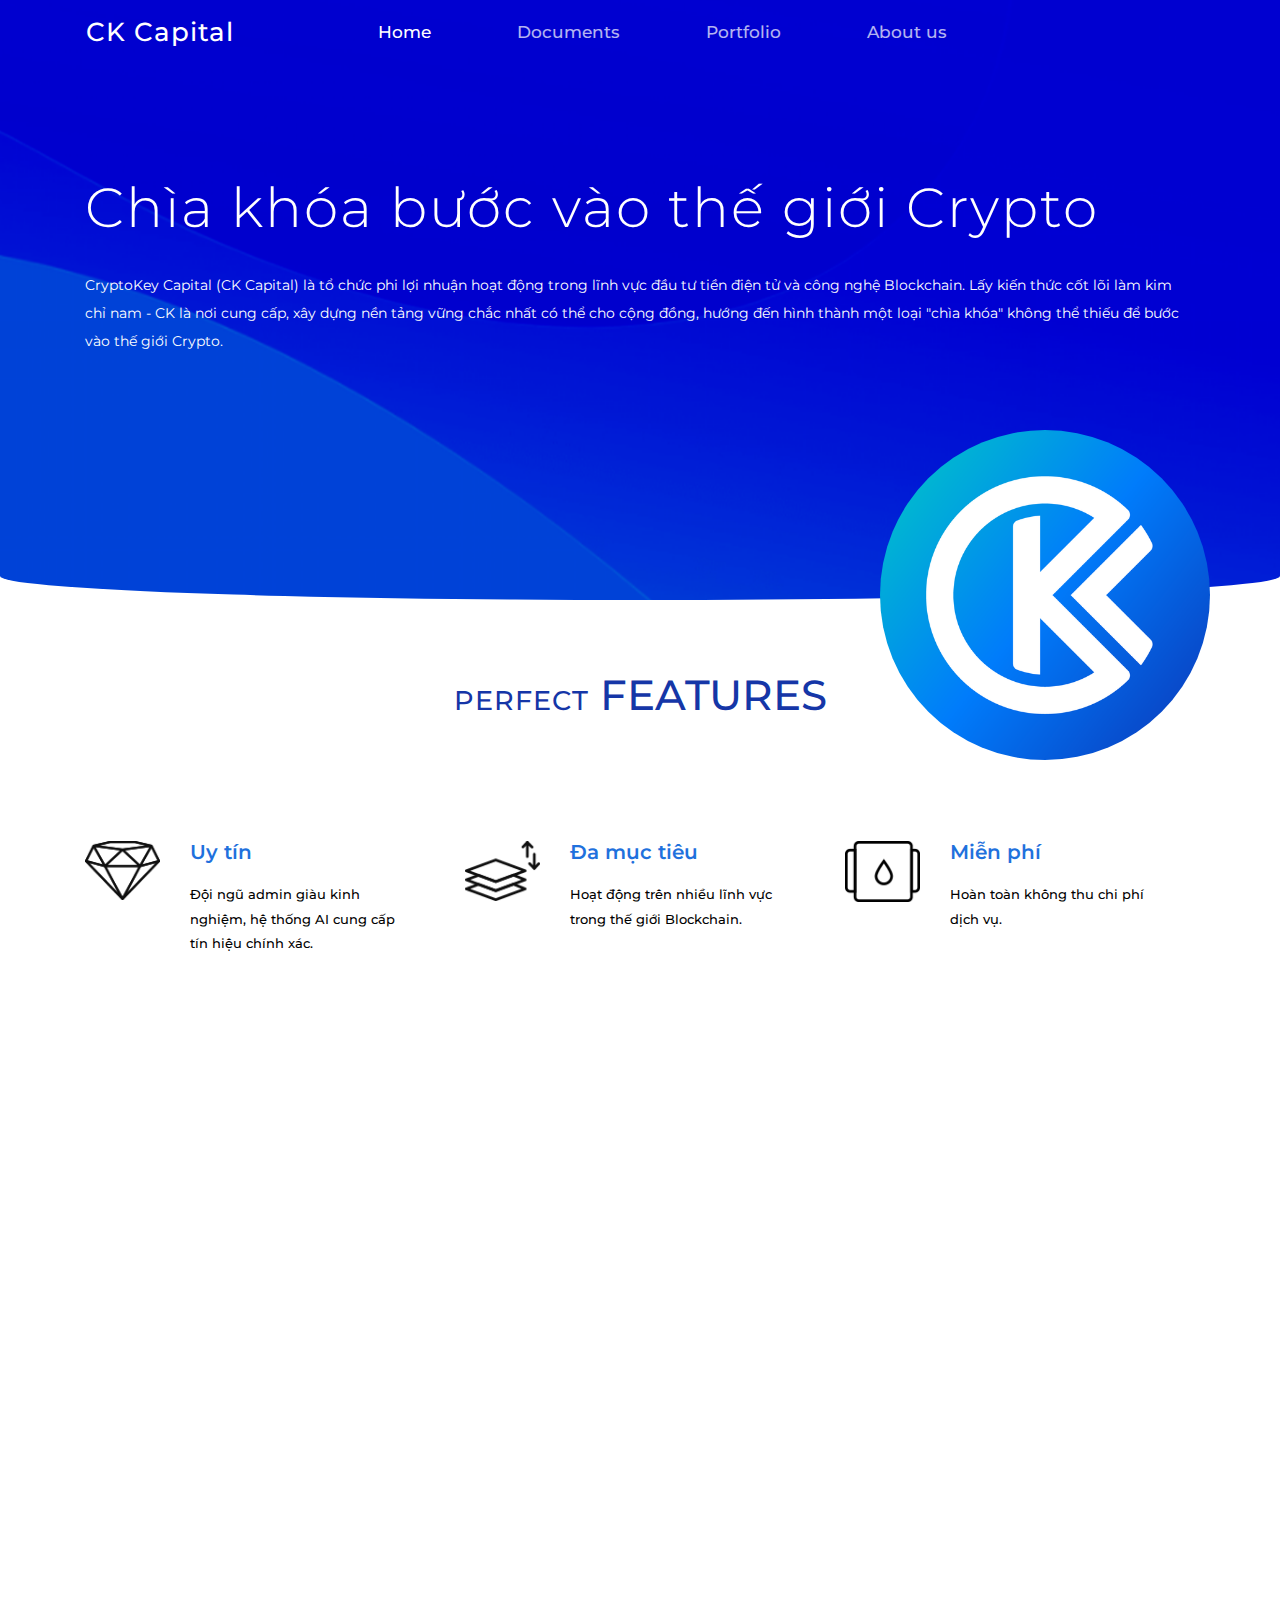
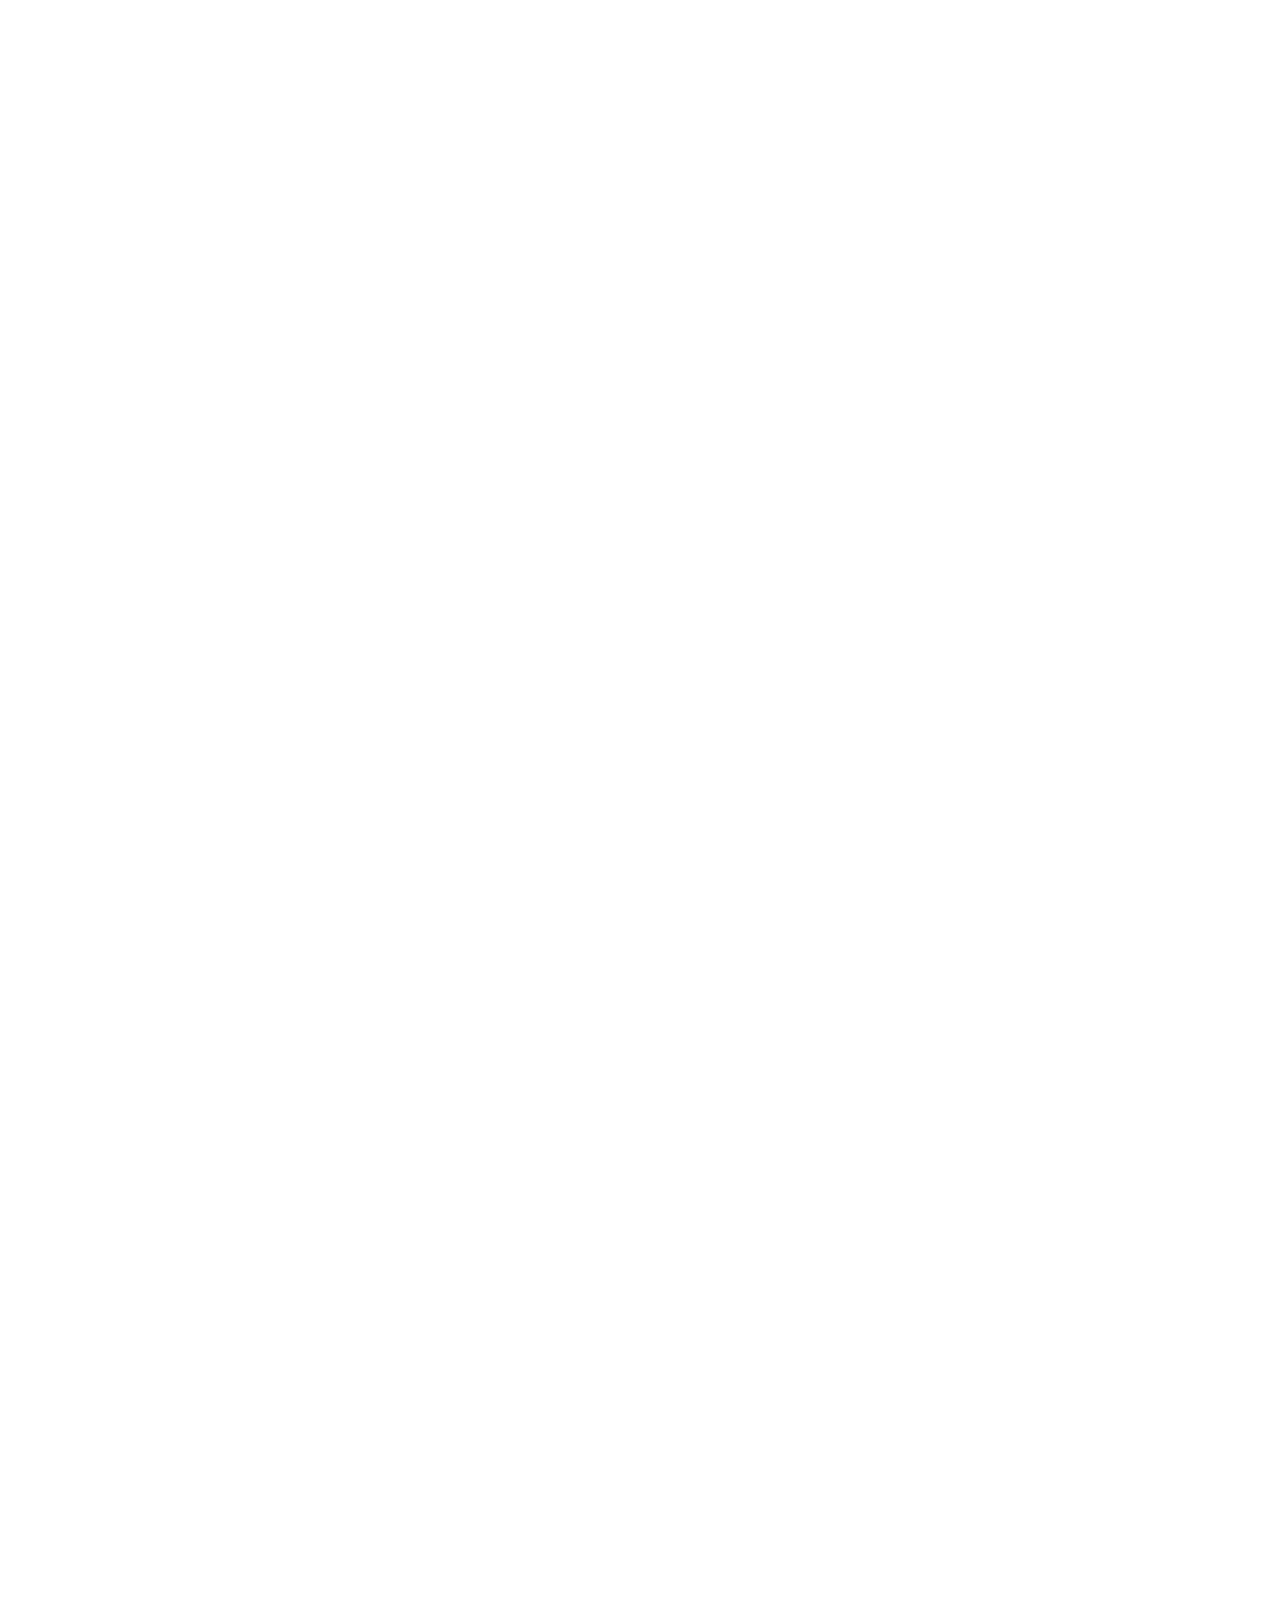
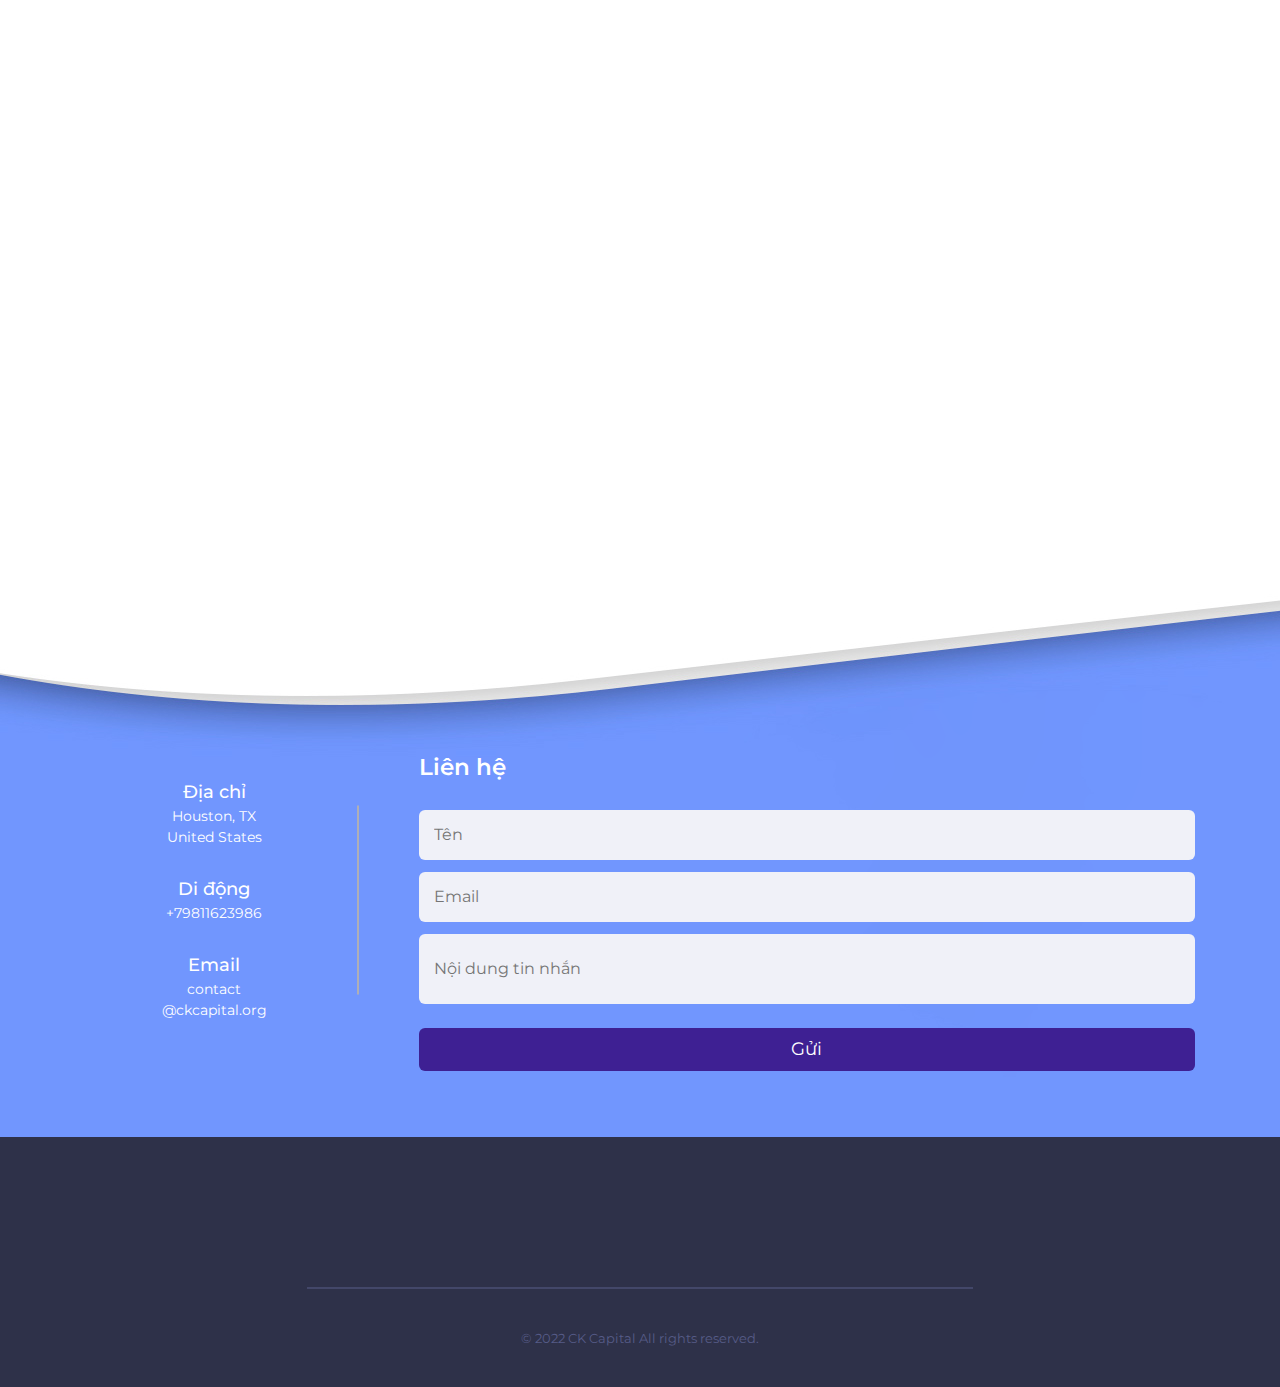
<file: index.html>
<!DOCTYPE html>
<html lang="en">
<head>
	<meta charset="UTF-8">
	<title>CK Capital</title>
	<meta name="viewport" content="width=device-width, initial-scale=1.0">
	<meta name="description" content="Cryoto-Blockchain" />
	<meta name="keywords" content="crypto, blockchain, investor" />
	<meta name="author" content="CKCapital" />
	<link rel="icon" type="image/png" sizes="16x16"  href="img/favicon.png">
	<meta name="msapplication-TileColor" content="#ffffff">
	<meta name="theme-color" content="#ffffff">
	<!-- Facebook and Twitter integration -->
	<meta property="og:title" content=""/>
	<meta property="og:image" content=""/>
	<meta property="og:url" content=""/>
	<meta property="og:site_name" content=""/>
	<meta property="og:description" content=""/>
	<meta name="twitter:title" content="" />
	<meta name="twitter:image" content="" />
	<meta name="twitter:url" content="" />
	<meta name="twitter:card" content="" />

	<!-- Bootstrap  -->
	<link rel="stylesheet" href="css/bootstrap.css">
	<!-- Owl Carousel  -->
	<link rel="stylesheet" href="css/owl.carousel.css">
	<link rel="stylesheet" href="css/owl.theme.default.min.css">
	<!-- Animate.css -->
	<link rel="stylesheet" href="css/animate.css">
	<!-- Font Awesome -->
	<link rel="stylesheet" href="https://use.fontawesome.com/releases/v5.0.13/css/all.css" integrity="sha384-DNOHZ68U8hZfKXOrtjWvjxusGo9WQnrNx2sqG0tfsghAvtVlRW3tvkXWZh58N9jp" crossorigin="anonymous">

	<!-- Theme style  -->
	<link rel="stylesheet" href="css/style.css">
</head>
<body>


<div id="page-wrap">


	<!-- ==========================================================================================================
													  Header
		 ========================================================================================================== -->

	<div id="ck-hero-wrapper">
		<nav class="container navbar navbar-expand-lg main-navbar-nav navbar-light">
			<a class="navbar-brand" href="">CK Capital</a>
			<button class="navbar-toggler" type="button" data-toggle="collapse" data-target="#navbarSupportedContent" aria-controls="navbarSupportedContent" aria-expanded="false" aria-label="Toggle navigation">
				<span class="navbar-toggler-icon"></span>
			</button>

			<div class="collapse navbar-collapse" id="navbarSupportedContent">
				<ul class="navbar-nav nav-items-center ml-auto mr-auto">
					<li class="nav-item active">
						<a class="nav-link" href="#">Home <span class="sr-only">(current)</span></a>
					</li>
					
					<li class="nav-item">
						<a class="nav-link" href="https://ck-capital.gitbook.io/documentckcapital/thuat-ngu-co-ban-crypto/thuat-ngu-co-ban-crypto">Documents</a>
					</li>
					<li class="nav-item">
						<a class="nav-link" href="#"  onclick="$('#port').goTo();return false;">Portfolio</a>
					</li>
					<li class="nav-item">
						<a class="nav-link" href="#" onclick="$('#ck-team').goTo();return false;">About us</a>
					</li>
				</ul>
				<div class="social-icons-header">
					<a href="https://www.facebook.com/cryptokeycapital"><i class="fab fa-facebook-f"></i></a>
					<a href="https://t.me/cryptokeycapital"><i class="fab fa-telegram"></i></a>
					<a href="https://www.twitter.com/cryptokey_cap"><i class="fab fa-twitter"></i></a>
					<a href="https://www.youtube.com/c/ckcapitalchannel"><i class="fab fa-youtube"></i></a>
				</div>
			</div>
		</nav>

		<div class="container ck-hero-inner">
			<h1 class="animated fadeIn wow" data-wow-delay="0.4s">Chìa khóa bước vào thế giới Crypto</h1>
			<p class="animated fadeIn wow" data-wow-delay="0.67s">CryptoKey Capital (CK Capital) là tổ chức phi lợi nhuận hoạt động trong lĩnh vực đầu tư tiền điện tử và công nghệ Blockchain. Lấy kiến thức cốt lõi làm kim chỉ nam - CK là nơi cung cấp, xây dựng nền tảng vững chắc nhất có thể cho cộng đồng, hướng đến hình thành một loại "chìa khóa" không thể thiếu để bước vào thế giới Crypto. </p>
			<img class="ck-hero-smartphone animated fadeInRight wow" data-wow-delay="1s" src="img/avatar.png" alt="Logo">
		</div>


	</div> <!-- first section wrapper -->


	<!-- ==========================================================================================================
													 ADVANTAGES
		 ========================================================================================================== -->

	<div class="ck-advantages-outer">
		<div class="container">
			<h1 class="second-title"><span class="span-perfect">Perfect</span> <span class="span-features">Features</span></h1>
			

			<div class="row ck-advantages-grid-columns wow animated fadeIn" data-wow-delay="0.36s">

				<div class="col-sm-4">
					<img class="grid-image" src="img/icon-1.png" alt="Icon-1">
					<h1 class="grid-title">Uy tín</h1>
					<p class="grid-desc">Đội ngũ admin giàu kinh nghiệm, hệ thống AI cung cấp tín hiệu chính xác.</p>
				</div>

				<div class="col-sm-4">
					<img class="grid-image" src="img/icon-2.png" alt="Icon-2">
					<h1 class="grid-title">Đa mục tiêu</h1>
					<p class="grid-desc">Hoạt động trên nhiều lĩnh vực trong thế giới Blockchain.</p>
				</div>

				<div class="col-sm-4">
					<img class="grid-image" src="img/icon-3.png" alt="Icon-3">
					<h1 class="grid-title">Miễn phí</h1>
					<p class="grid-desc">Hoàn toàn không thu chi phí dịch vụ.</p>
				</div>


			</div>
		</div>
	</div>


	<!-- ==========================================================================================================
													Portfolio
		 ========================================================================================================== -->

	<div class="ck-slider-outer wow fadeIn" id="port" data-wow-delay="0.36s">
		<h1>Portfolio</h1>

		<div class="container ck-slider-inner">

			<div class="owl-carousel owl-theme">
				<div class="item"><img src="img/portal.png" alt=""></div>
				<div class="item"><img src="img/cryowar.png" alt=""></div>
				<div class="item"><img src="img/defiland.svg" alt=""></div>
				<div class="item"><img src="img/tank.png" alt=""></div>
				<div class="item"><img src="img/upfi.png" alt=""></div>
				<div class="item"><img src="img/metaxy.svg" alt=""></div>
				<div class="item"><img src="img/glitter.png" alt=""></div>
				<div class="item"><img src="img/farmme.png" alt=""></div>
				<div class="item"><img src="img/dexbro.png" alt=""></div>
				<div class="item"><img src="img/fame.png" alt=""></div>
				<div class="item"><img src="img/koi.svg" alt=""></div>
				<div class="item"><img src="img/rangers.svg" alt=""></div>
				<div class="item"><img src="img/solice.png" alt=""></div>
				<div class="item"><img src="img/thetan.png" alt=""></div>
				<div class="item"><img src="img/fs.png" alt=""></div>
				<div class="item"><img src="img/wingswap.webp" alt=""></div>

			</div>

		</div>
	</div>

<!-- ==========================================================================================================
													Partnership
		 ========================================================================================================== -->

	<div class="ck-slider-outer wow fadeIn" id="port" data-wow-delay="0.36s">
		<h1>Partnership</h1>

		<div class="container ck-slider-inner">

			<div class="owl-carousel owl-theme">

				<div class="item"><img src="img/mexc.png" alt=""></div>
				<div class="item"><img src="img/kucoin.svg" alt=""></div>
				<div class="item"><img src="img/alphamoon.png" alt=""></div>
				
				
				<div class="item"><img src="img/cfv.svg" alt=""></div>


			</div>

		</div>
	</div>


	<!-- ==========================================================================================================
													  FEATURES
		 ========================================================================================================== -->

	<div class="curved-bg-div wow animated fadeIn" data-wow-delay="0.15s"></div>
	<div id="ck-features" class="ck-features-outer">
		<div class="container">

			<div class="row ck-features-grid-columns">

				<div class="col-sm-6 in-order-1 wow animated fadeInLeft" data-wow-delay="0.22s">
					<div class="col-sm-image-container">
						<img class="img-float-left" src="img/bot.svg" alt="1">
						<span class="span-new">NEW</span>
					
					</div>
				</div>

				<div class="col-sm-6 in-order-2 sm-6-content wow animated fadeInRight" data-wow-delay="0.22s">
					<h1>Kiến thức</h1>
					<p>Cung cấp các kiến thức nền tảng về các dự án tiền điện tử, công nghệ blockchain, kiến thức phân tích kỹ thuật, phân tích cơ bản. </p>
					<span class="circle circle-first"><i class="fab fa-instagram"></i></span>
					<span class="circle circle-middle"><i class="fab fa-facebook"></i></span>
					<span class="circle circle-last"><i class="fab fa-twitter"></i></span>
				</div>
				
				<div class="col-sm-6 in-order-3 sm-6-content wow animated fadeInLeft" data-wow-delay="0.22s">
					<h1>Thông tin</h1>
					<p>Cập nhật những tin tức nóng hổi nhất liên quan đến thị trường tiền điện tử kèm theo các dự đoán về xu thế của thị trường trong thời gian gần. </p>
					<span class="circle circle-first"><i class="fas fa-star"></i></span>
					<span class="circle circle-middle"><i class="far fa-star"></i></span>
					<span class="circle circle-last"><i class="far fa-thumbs-up"></i></span>
				</div>

				<div class="col-sm-6 in-order-4 wow animated fadeInRight" data-wow-delay="0.22s">
					<div class="col-sm-image-container">
					<img class="img-float-right" src="img/free.svg" alt="2">
				</div> </div>
				





				<div class="col-sm-6 in-order-5 wow animated fadeInLeft" data-wow-delay="0.22s">
					<div class="col-sm-image-container">
						<img class="img-float-left" src="img/spot.svg" alt="3">
						<span class="span-data">DATA</span>
						
					</div>
				</div>
				
				

				

			

				
				<div class="col-sm-6 in-order-6 sm-6-content wow animated fadeInRight" data-wow-delay="0.22s">
					<h1> Kinh nghiệm</h1>
					<p>Chia sẻ những kinh nghiệm quý báu trong câu chuyện đầu tư, định hướng cộng đồng có những góc nhìn đa chiều hơn về đầu tư cũng như tâm lý trong đầu tư.
						 </p>
					<span class="circle circle-first">95%</span>
					<span class="circle circle-middle"><i class="fas fa-forward"></i></span>
					<span class="circle circle-last"><i class="fab fa-github"></i></span>

				</div>
				
				<div class="col-sm-6 in-order-2 sm-6-content wow animated fadeInLeft" data-wow-delay="0.22s">
					<h1>Trải nghiệm</h1>
					<p>Hệ thống tín hiệu ổn định tạo nên cơ sở giúp cộng đồng dễ dàng tham gia vào thị trường, đồng thời mang lại lợi nhuận. </p>
					<span class="circle circle-first"><i class="fas fa-star"></i></span>
					<span class="circle circle-middle"><i class="far fa-star"></i></span>
					<span class="circle circle-last"><i class="far fa-thumbs-up"></i></span>
				</div>
			

			</div> <!-- row -->


		</div>
	</div>

<!-- ==========================================================================================================
													team
		 ========================================================================================================== -->

		<div class="teamteam">

		</div> <div class="ck-slider-outer wow fadeIn" id="ck-team" data-wow-delay="0.36s">
			<h1>TEAM</h1>
	
			<div class="container-team">
				<div class="row">
					
	
					<div class="col-md-3 col-sm-6">
						<div class="our-team">
							<div class="pic">
								<img src="img/anhtheanh.jpg">
							</div>
							<h3 class="title">The Anh</h3>
							<span class="post">Founder</span>
		
							<!--social icon
								<ul class="social">
								<li><a href="#" class="fab fa-facebook-f"></a></li>
			<li><a href="#" class="fab fa-twitter"></a></li>
			<li><a href="#" class="fab fa-google-plus"></a></li>
			<li><a href="#" class="fab fa-linkedin"></a></li>
						 </ul>
							-->
							
						</div>
					</div>
		
			<!--2nd member-->
			 
					<div class="col-md-3 col-sm-6">
						<div class="our-team">
							<div class="pic">
								<img src="img/tui.jpg">
							</div>
							<h3 class="title">Hieu Nguyen</h3>
							<span class="post">Co-Founder</span>
		
							 <!--social  <ul class="social">
								<li><a href="#" class="fab fa-facebook-f"></a></li>
			<li><a href="#" class="fab fa-twitter"></a></li>
			<li><a href="#" class="fab fa-google-plus"></a></li>
			<li><a href="#" class="fab fa-linkedin"></a></li>
						 </ul>
						 Icon-->
							
						</div>
					</div>
		
			<!--3rd member-->
			
					<div class="col-md-3 col-sm-6">
						<div class="our-team">
							<div class="pic">
								<img src="img/anhvinh.jpg">
							</div>
							<h3 class="title">Kevill</h3>
							<span class="post">CTO</span>
							
							 <!--social icon <ul class="social">
								<li><a href="#" class="fab fa-facebook-f"></a></li>
			<li><a href="#" class="fab fa-twitter"></a></li>
			<li><a href="#" class="fab fa-google-plus"></a></li>
			<li><a href="#" class="fab fa-linkedin"></a></li>
						 </ul>-->
							
						</div>
					</div>
		
			<!--4th member-->
		
					<div class="col-md-3 col-sm-6">
						<div class="our-team">
							<div class="pic">
									<img src="img/anhha.jpg">
							</div>
							<h3 class="title">Dinh Ha</h3>
							<span class="post">Blockchain Developer</span>
		
							 <!--social icon <ul class="social">
								<li><a href="#" class="fab fa-facebook-f"></a></li>
			<li><a href="#" class="fab fa-twitter"></a></li>
			<li><a href="#" class="fab fa-google-plus"></a></li>
			<li><a href="#" class="fab fa-linkedin"></a></li>
						 </ul>-->
							
						</div>
					</div>
		


		
<div class="col-md-3 col-sm-6">
	<div class="our-team">
		<div class="pic">
				<img src="img/anhduong.jpg">
		</div>
		<h3 class="title">Duong Ocean</h3>
		<span class="post">Researcher</span>

		
		
	</div>
</div>

	
<div class="col-md-3 col-sm-6">
<div class="our-team">
	<div class="pic">
		<img src="img/chiphuong.jpg">
	</div>
	<h3 class="title">Quynh Phuong</h3>
	<span class="post">CMO</span>


	 
</div>
</div>
<!--ADMIN -->
	
<div class="col-md-3 col-sm-6">
<div class="our-team">
	<div class="pic">
		<img src="img/chihang.jpg">
	</div>
	<h3 class="title">Hang</h3>
	<span class="post">Analyst</span>

	
	
</div>
</div>

	
<div class="col-md-3 col-sm-6">
	<div class="our-team">
		<div class="pic">
			<img src="img/nan.jpg">
		</div>
		<h3 class="title">Nan</h3>
		<span class="post">Moderator</span>
	
		
	</div>
	</div>
	
<!--ADMIN -->
	
<div class="col-md-3 col-sm-6">
	<div class="our-team">
		<div class="pic">
			<img src="img/anhtinh.jpg">
		</div>
		<h3 class="title">Tinh</h3>
		<span class="post">Moderator</span>
	
		
		
	</div>
	</div>

<!--ADMIN -->
	
<div class="col-md-3 col-sm-6">
	<div class="our-team">
		<div class="pic">
			<img src="img/anhvan.jpg">
		</div>
		<h3 class="title">Anh Van</h3>
		<span class="post">Moderator</span>
	
		
		
	</div>
	</div>

	<!--ADMIN -->
	
<div class="col-md-3 col-sm-6">
	<div class="our-team">
		<div class="pic">
			<img src="img/duongqua.png">
		</div>
		<h3 class="title">Dương Quá</h3>
		<span class="post">Moderator</span>
	
		
		
	</div>
	</div>
	<!--ADMIN -->
	
<div class="col-md-3 col-sm-6">
	<div class="our-team">
		<div class="pic">
			<img src="img/avatar.png">
		</div>
		<h3 class="title">Trinh</h3>
		<span class="post">Analyst</span>
	
	
	</div>
	</div>
				</div>
		</div>
		</div>
	</div>
	
	<!-- ==========================================================================================================
													  REVIEWS
		 ========================================================================================================== -->
<!--	<div id="ck-reviews" class="ck-reviews-outer">
		<h1>Nhận xét nổi bật</h1>
		
		<div class="container ck-reviews-inner">
			<div class="row justify-content-center">
				<div class="col-sm-5 wow fadeIn animated" data-wow-delay="0.25s">
					<img class="float-left" src="img/quotes-1.jpg" alt="Quote 1">
					<p class="testimonial-desc">Mình sau một thời gian thất bại với thị trường thì tìm được đến CK Capital, được mn cầm tay chỉ việc giờ thấy tự tin hơn nhiều rồi. Rất trân trọng những cống hiến của các Admin. Sẽ luôn ủng hộ CK</p>
					<small class="testimonial-author">Moon Tâm</small>
					<img class="float-right" src="img/quotes-2.jpg" alt="Quote 2">
				</div>
				<div class="col-sm-5 testimonial-2 wow fadeIn animated" data-wow-delay="0.67s">
					<img class="float-left" src="img/quotes-1.jpg" alt="Quote 1">
					<p class="testimonial-desc">Chị thấy chia sẻ của các admin còn bổ ích hơn mấy khóa học mà chị từng phải bỏ tiền. Tín hiệu của Bot cũng tốt nữa</p>
					<small class="testimonial-author">Lê Hà</small>
					<img class="float-right" src="img/quotes-2.jpg" alt="Quote 2">
				</div>
			</div>

		</div>
	</div>
	-->


<!--contact-->


	<div class="ck-bottom-outer">
		
			
			
			  <div class="container" id="contact-form">
				<div class="content">
				  <div class="left-side">
					<div class="address details">
					  <i class="fas fa-map-marker-alt"></i>
					  <div class="topic">Địa chỉ</div>
					  <div class="text-one">Houston, TX</div>
					  <div class="text-two"> United States</div>
					</div>
					<div class="phone details">
					  <i class="fas fa-phone-alt"></i>
					  <div class="topic">Di động</div>
				
					  <div class="text-two">+79811623986</div>
					</div>
					<div class="email details">
					  <i class="fas fa-envelope"></i>
					  <div class="topic">Email</div>
					  <div class="text-one">contact</div>
					  <div class="text-two">@ckcapital.org</div>
					</div>
				  </div>
				  <div class="right-side">
					<div class="topic-text">Liên hệ</div>
				 <form action="#">
					<div class="input-box">
					  <input type="text" placeholder="Tên">
					</div>
					<div class="input-box">
					  <input type="text" placeholder="Email">
					</div>
					<div class="input-box message-box">
						<input type="text" placeholder="Nội dung tin nhắn"> 
					</div>
					<div class="button">
					  <input type="button" value="Gửi" >
					</div>
				  </form>
				</div>
				</div>
			  </div>
			
			


		</div>
	</div>


	<!-- ==========================================================================================================
                                               SECTION 7 - SUB FOOTER
    ========================================================================================================== -->

	<footer class="footer-outer">
		<div class="container footer-inner">

			<div class="footer-three-grid wow fadeIn animated" data-wow-delay="0.66s">
				<div class="column-1-3">
					<h1>CK Capital</h1>
				</div>
				<div class="column-2-3">
					<nav class="footer-nav">
						<ul>
							<a href="#" onclick="$('#ck-hero-wrapper').goTo();return false;"><li>Home</li></a>
							<a href="#" onclick="$('#ck-features').goTo();return false;"><li>Features</li></a>
							<a href="#" onclick="$('#ck-team').goTo();return false;"><li>Team</li></a>
							<a href="#" onclick="$('#port').goTo();return false;"><li class="active">Portfolio</li></a>
						</ul>
					</nav>
				</div>
				<div class="column-3-3">
					<div class="social-icons-footer">
						<a href="https://www.facebook.com/cryptokeycapital"><i class="fab fa-facebook-f"></i></a>
						<a href="https://t.me/cryptokeycapital"><i class="fab fa-telegram"></i></a>
						<a href="https://www.twitter.com/cryptokey_cap"><i class="fab fa-twitter"></i></a>
						<a href="https://www.youtube.com/c/ckcapitalchannel"><i class="fab fa-youtube"></i></a>
					</div>
				</div>
			</div>

			<span class="border-bottom-footer"></span>

			<p class="copyright">&copy; 2022 CK Capital All rights reserved. </p>

		</div>
	</footer>




</div> <!-- main page wrapper -->
	
	<script src="js/jquery.min.js"></script>
	<script src="js/bootstrap.js"></script>
	<script src="js/owl.carousel.js"></script>
	<script src="js/wow.min.js"></script>
	<script src="js/main.js"></script>
</body>
</html>
</file>
<file: css/style.css>
/* Nguyen Trung Hieu CK Capital
*/
@import url("https://fonts.googleapis.com/css?family=Montserrat:200,300,400,500,600,700,800");
* {
  margin: 0px;
  padding: 0px;
  font-family: "Montserrat", "sans-serif";
}

html {
  overflow-x: hidden;
}
/*
test
*/




/* end test */
.container-team {
  background: #fff;
  margin-top: 30px;
 
overflow-x: auto;
}
.our-team{
  border-radius: 15px;
  text-align: center;
  padding: 20px 15px 30px;
  background: #fff;

}
.our-team .pic{
  background: #fff;
  padding: 10px;
  margin-bottom: 25px;
  display: inline-block;
 
  height: 100%;
  transition: all 0.5s ease 0s;
}
.our-team:hover .pic{
  background: #17bebb;
  border-radius: 50%;
}
.pic img{
  width: 200px;
  height: 200px;
  border-radius: 50%;
  border: solid #648cff 7px;
}
.our-team .title{
  font-weight: 600;
  color: #2e282a;
  text-transform: uppercase;
  display: block;
  font-size: 20px;
  margin: 0 0 7px 0;
}
.our-team .post{
  color: #17bebb;
  text-transform: capitalize;
  display: block;
  font-size: 15px;
  margin-bottom: 15px;
}
.our-team .social{
  padding: 0;
  margin: 0;
  list-style: none;
}
.our-team .social li{
  display: inline-block;
  margin-right: 5px;
}
.our-team .social li a{
  border-radius: 50%;
  font-size: 15px;
  color: #17bebb;
  border: 1px solid #17bebb;
  display: block;
  width: 30px;
  height: 30px;
  line-height: 30px;
  transition: all 0.5s ease 0s;
}
.our-team:hover .social li a{
  background: #17bebb;
  color: #fff;
}
.our-team:hover .pic{
  background: #17bebb;
  border-radius: 50%;
}
.our-team:hover .social li a{
  background: #17bebb;
  color: #fff;
}


.download-btn-first {
  background: #f7f7f7;
}

.download-btn-first:hover {
  background: #234197;
  color: #fff !important;
}

.features-btn-first {
  font-weight: 700;
}

.features-btn-first:hover {
  background: #f7f7f7 !important;
  color: #234197 !important;
}

#ck-hero-wrapper {
  height: 600px;
  width: 100%;
  background: url("../img/bg.png") no-repeat center;
  border-radius: 0 0 50% 50% / 4%;
}

.main-navbar-nav .navbar-brand {
  font-size: 26px;
  letter-spacing: 1px;
  position: relative;
  top: 0px;
  font-weight: 500;
}

.main-navbar-nav {
  color: #fff !important;
}
.main-navbar-nav li {
  color: #fff;
  opacity: .7;
}
.main-navbar-nav .navbar-nav .nav-item a:hover {
  color: #234197 !important;
  -webkit-transition: all .33s ease;
  -moz-transition: all .33s ease;
  -o-transition: all .33s ease;
  -ms-transition: all .33s ease;
  transition: all .33s ease;
}
.main-navbar-nav .active {
  color: #fff !important;
  opacity: 1 !important;
}
.main-navbar-nav a {
  color: #fff !important;
}
.main-navbar-nav .nav-link {
  opacity: 1 !important;
  margin: 0 35px;
  font-size: 14.5px;
  font-weight: 500;
}

.social-icons-header i {
  margin: 15px;
  font-size: 20px;
}

.social-icons-header a:hover i {
  opacity: .6;
  -webkit-transition: all .2s ease;
  -moz-transition: all .2s ease;
  -o-transition: all .2s ease;
  -ms-transition: all .2s ease;
  transition: all .2s ease;
}

.ck-hero-inner {
  margin-top: 110px;
  position: relative;
}
.ck-hero-inner > h1 {
  color: #fff;
  font-weight: 300;
  font-size: 55px;
  letter-spacing: 2px;
}
.ck-hero-inner > p {
  width: 100%;
  font-size: 14px;
  color: #fff;
  margin-top: 30px;
  margin-bottom: 30px;
  line-height: 2em;
}
.ck-hero-inner .download-btn-first {
  font-size: 15px;
  padding: 10px 15px;
  font-weight: 700;
  color: #234197;
}
.ck-hero-inner .features-btn-first {
  font-size: 15px;
  padding: 8px 13px;
  font-weight: 400;
  background: #234197;
  color: #fff;
  margin-left: 10px;
}
.ck-hero-inner .ck-hero-smartphone {
  position: absolute;
  right: 0px;
  top: 255px;
  height: 330px;
  border-radius: 50%;
}

/* ==========================================================================================================
										ADVANTAGES
   ========================================================================================================== */
.ck-advantages-outer {
  padding: 70px;
  height: auto;
  width: 100%;
  overflow: hidden;
}
.ck-advantages-outer .span-perfect {
  color: #648cff;
  text-transform: uppercase;
  font-size: 27px;
  letter-spacing: 1px;
}
.ck-advantages-outer .span-features {
  text-transform: uppercase;
  font-size: 42px;
}
.ck-advantages-outer .second-title {
  text-align: center;
  display: block;
}
.ck-advantages-outer small {
  display: block;
  text-align: center;
}
.ck-advantages-outer .ck-advantages-grid-columns {
  margin-top: 120px;
}
.ck-advantages-outer .ck-advantages-grid-columns .col-sm-4 .grid-image {
  width: 30%;
  float: left;
  padding-right: 30px;
  position: relative;
  top: 1px;
  color: #648cff;
}
.ck-advantages-outer .ck-advantages-grid-columns .col-sm-4 .grid-title {
  float: left;
  font-size: 20px;
  font-weight: 600;
}
.ck-advantages-outer .ck-advantages-grid-columns .col-sm-4 .grid-desc {
  float: right;
  font-size: 13px;
  padding-right: 7%;
  width: 70%;
  color: #c7c7c7;
  margin-top: 10px;
  line-height: 1.87em;
}

.ck-slider-inner {
  margin-top: 50px;
  margin-bottom: 30px;
}

/* ==========================================================================================================
										SLIDER
   ========================================================================================================== */
.ck-slider-outer {
  width: 100%;
  height: auto;
  padding-top: 0px;
}
.ck-slider-outer h1 {

  color: #648cff;
  text-transform: uppercase;
  font-size: 30px;
  font-weight: 600;
  
  margin-bottom: 10px;
  text-align: center;
}

.ck-slider-outer > h1, .ck-slider-outer small {
  text-align: center;
  display: block;
}
.ck-slider-outer .ck-slider-outer {
  margin-top: 50px;
}
.ck-slider-outer .carousel-left-arrow {
  position: absolute;
  left: -100px;
  bottom: 75px;
  font-size: 60px;
  color: #ececec;
}
.ck-slider-outer .carousel-right-arrow {
  position: absolute;
  right: -100px;
  bottom: 75px;
  font-size: 60px;
  color: #ececec;
}
.ck-slider-outer .item img {
  height: 100px;
  
  object-fit: contain;
}

/* ==========================================================================================================
										FEATURES
   ========================================================================================================== */
.curved-bg-div {
  background: url("../img/curved-bgg.jpg") no-repeat;
  background-position: 0px -140px;
  background-size: cover;
  width: 100%;
  height: 300px;
}

.ck-features-outer {
  width: 100%;
  height: auto;
  margin-top: -180px;
}
.ck-features-outer .col-sm-6 {
  margin-top: 50px;
}
.ck-features-outer .col-sm-6 img {
  width: 400px;
}
.ck-features-outer .sm-6-content {
  margin-top: 50px;
  position: relative;
}
.ck-features-outer .sm-6-content h1 {
  color: #648cff;
  text-transform: uppercase;
  font-size: 25px;
  font-weight: 600;
  margin-bottom: 20px;
}
.ck-features-outer .sm-6-content p {
  color: #111;
  font-weight: 500;
  font-size: 14.5px;
  line-height: 1.8em;
  width: 450px;
}
.ck-features-outer .col-sm-6 .col-sm-image-container {
  position: relative;
  width: 400px;
}
.ck-features-outer .col-sm-6 .span-new {
  color: #fff;
  background: #fcec64;
  padding: 18px;
  width: 35px;
  display: inline-block;
  line-height: 30px;
  height: 30px;
  text-align: center;
  border-radius: 50%;
  font-size: 14px;
  box-sizing: initial;
  position: absolute;
  font-weight: 700;
  right: 0;
  top: 140px;
}
.ck-features-outer .col-sm-6 .span-free {
  color: #fff;
  background: #6ca3ff;
  padding: 18px;
  width: 35px;
  display: inline-block;
  line-height: 30px;
  height: 30px;
  text-align: center;
  border-radius: 50%;
  font-size: 14px;
  box-sizing: initial;
  position: absolute;
  left: -35px;
  bottom: -430px;
  font-weight: 700;
}
.ck-features-outer .col-sm-6 .span-data {
  color: #7e8c91;
  background: #b8faee;
  padding: 20px;
  width: 40px;
  display: inline-block;
  line-height: 30px;
  height: 30px;
  text-align: center;
  border-radius: 50%;
  font-size: 14px;
  letter-spacing: 1px;
  box-sizing: initial;
  position: absolute;
  top: 140px;
  right: -2px;
  font-weight: 700;
}
.ck-features-outer .col-sm-6 .span-percent {
  color: #fff;
  background: #6ca3ff;
  padding: 18px;
  width: 35px;
  display: inline-block;
  line-height: 30px;
  height: 30px;
  text-align: center;
  border-radius: 50%;
  font-size: 14px;
  box-sizing: initial;
  position: absolute;
  left: -35px;
  bottom: -430px;
  font-weight: 700;
}
.ck-features-outer .col-sm-6 .circle {
  color: #c3cfe5;
  border: 1px solid #ededed;
  background: #fff;
  padding: 10px;
  width: 35px;
  display: inline-block;
  line-height: 30px;
  height: 30px;
  text-align: center;
  border-radius: 50%;
  font-size: 14px;
  box-sizing: initial;
  position: absolute;
  font-weight: 600;
  box-shadow: 0 0 0 5px #f9f9f9;
}
.ck-features-outer .col-sm-6 .circle-first {
  width: 35px;
  display: inline-block;
  line-height: 30px;
  height: 30px;
  text-align: center;
  border-radius: 50%;
  font-size: 14px;
  box-sizing: initial;
  position: absolute;
  margin-left: 0px;
  font-weight: 600;
}
.ck-features-outer .col-sm-6 .circle-middle {
  width: 35px;
  display: inline-block;
  line-height: 30px;
  height: 30px;
  text-align: center;
  border-radius: 50%;
  font-size: 14px;
  box-sizing: initial;
  position: absolute;
  margin-left: 50px;
  font-weight: 600;
}
.ck-features-outer .col-sm-6 .circle-last {
  width: 35px;
  display: inline-block;
  line-height: 30px;
  height: 30px;
  text-align: center;
  border-radius: 50%;
  font-size: 14px;
  box-sizing: initial;
  position: absolute;
  margin-left: 100px;
  font-weight: 600;
}

/* ==========================================================================================================
										REVIEWS
   ========================================================================================================== */
.ck-reviews-outer {
  width: 100%;
  height: 400px;
  padding: 70px;
  margin-top: 100px;
  margin-bottom: 0px;
}
.ck-reviews-outer .ck-reviews-inner {
  margin-top: 100px;
}
.ck-reviews-outer > h1 {
  color: #648cff;
  text-transform: uppercase;
  font-size: 30px;
  font-weight: 600;
  margin-bottom: 10px;
  text-align: center;
}
.ck-reviews-outer > small {
  text-align: center;
  display: block;
}
.ck-reviews-outer .testimonial-desc {
  clear: both;
  padding-top: 30px;
  font-weight: 500;
}
.ck-reviews-outer .testimonial-2 {
  margin-left: 50px;
}

/* ==========================================================================================================
										BOTTOM
   ========================================================================================================== */
.ck-bottom-outer {
  width: 100%;
  height: 572px;
  background: url("../img/download-section-bg.jpg") no-repeat center;
  margin-top: 70px;
  overflow-x: hidden;
}
.ck-bottom-outer .ck-bottom-inner {
  margin-top: 70px;
}
.ck-bottom-outer .ck-bottom-inner .col-sm-6 h1 {
  color: #fff;
  text-transform: uppercase;
  font-size: 30px;
  margin-bottom: 0px;
}
.ck-bottom-outer .ck-bottom-inner .col-sm-6 p {
  width: 350px;
  color: #fff;
  font-size: 14.5px;
  line-height: 1.85em;
}
.ck-bottom-outer .ck-bottom-inner .col-sm-6 img {
  margin-top: 25px;
}

   /* ==========================================================================================================
										SUB FOOTER
   ========================================================================================================== */
.img-float-left {
  float: left;
  width: 550px;
}

.img-float-right {
  float: right;
  width: 550px;
}

.footer-outer {
  width: 100%;
  padding: 50px;
  height: 250px;
  background: #2e3149;
  overflow: hidden;
}
.footer-outer .footer-inner {
  width: 100%;
  height: inherit;
}
.footer-outer .social-icons-footer i {
  margin: 15px;
  font-size: 20px;
}
.footer-outer .social-icons-footer a:hover i {
  opacity: .6;
  -webkit-transition: all .2s ease;
  -moz-transition: all .2s ease;
  -o-transition: all .2s ease;
  -ms-transition: all .2s ease;
  transition: all .2s ease;
}
.footer-outer .footer-three-grid {
  width: 1140px;
  margin: 0 auto;
  height: 50px;
  text-align: center;
}
.footer-outer .column-1-3 {
  width: 20%;
  float: left;
  height: 50px;
}
.footer-outer .column-1-3 h1 {
  font-size: 38px;
  letter-spacing: 3px;
  position: relative;
  top: -5px;
  font-weight: 600;
  color: #fff;
}
.footer-outer .column-2-3 {
  width: 60%;
  float: left;
  height: 50px;
}
.footer-outer .column-3-3 {
  width: 20%;
  float: left;
  height: 50px;
}
.footer-outer .column-3-3 a {
  color: #b5b5c8;
}
.footer-outer .column-3-3 .social-icons-header a:hover {
  color: #fff;
  opacity: 1;
  -webkit-transition: color .2s ease;
  -o-transition: color .2s ease;
  transition: color .2s ease;
}
.footer-outer .footer-nav ul {
  list-style: none;
  text-align: center;
}
.footer-outer .footer-nav ul li {
  display: inline-block;
  line-height: 50px;
  color: #b5b5c8;
  margin: 0 30px;
  font-size: 14px;
}
.footer-outer .footer-nav ul li:hover {
  color: #fff;
  -webkit-transition: color .2s ease-in-out;
  -o-transition: color .2s ease-in-out;
  transition: color .2s ease-in-out;
}
.footer-outer .footer-nav ul .active {
  color: #fff;
}
.footer-outer .footer-nav ul li a {
  color: #fff;
  text-decoration: none;
}
.footer-outer .border-bottom-footer {
  height: 1px;
  width: 60%;
  margin: 0 auto;
  border: 1px solid #434769;
  display: block;
  margin-top: 50px;
}
.footer-outer .copyright {
  color: #565b87;
  text-align: center;
  font-size: 13px;
  padding: 40px 0;
}

.google-play-btn {
  margin-left: 10px;
}


/* -------------------CONTACT--------------------- */





.container .content{
  display: flex;
  align-items:center;
  justify-content: space-between;
  margin-top:150px;
}
.container .content .left-side{
  width: 25%;
  height: 100%;
  display: flex;
  flex-direction: column;
  align-items: center;
  justify-content: center;
  margin-top: 15px;
  position: relative;
}
.content .left-side::before{
  content: '';
  position: absolute;
  height: 70%;
  width: 2px;
  right: -15px;
  top: 50%;
  transform: translateY(-50%);
  background: #afafb6;
}
.content .left-side .details{
  margin: 14px;
  text-align: center;
}
.content .left-side .details i{
  font-size: 30px;
  color: #3e2093;
  margin-bottom: 10px;
}
.content .left-side .details .topic{
  font-size: 18px;
  font-weight: 500;
}
.content .left-side .details .text-one,
.content .left-side .details .text-two{
  font-size: 14px;
  color: #3d1942;
}
.container .content .right-side{
  width: 75%;
  margin-left: 75px;
}
.content .right-side .topic-text{
  font-size: 23px;
  font-weight: 600;
  color: #3e2093;
  margin-bottom: 25px;
}
.right-side .input-box{
  height: 50px;
  width: 100%;
  margin: 12px 0;
}
.right-side .input-box input,
.right-side .input-box textarea{
  height: 100%;
  width: 100%;
  border: none;
  outline: none;
  font-size: 16px;
  background: #F0F1F8;
  border-radius: 6px;
  padding: 0 15px;
  resize: none;
}
.right-side .message-box{
  min-height: 70px;
}
.right-side .input-box textarea{
  padding-top: 6px;
}
.right-side .button{
  display: inline-block;
  margin-top: 12px;
}
.right-side .button input[type="button"]{
  color: #fff;
  font-size: 18px;
  outline: none;
  border: none;
  padding: 8px 16px;
  border-radius: 6px;
  background: #3e2093;
  cursor: pointer;
  transition: all 0.3s ease;
}
.button input[type="button"]:hover{
  background: #5029bc;
} 


/* ==========================================================================================================
                                       RESPONSIVE STYLING
  ========================================================================================================== */
  /* @media screen and (max-width: 1400px) {
    body {
      overflow-x: hidden;
    }
  
    .ck-hero-inner .ck-hero-smartphone {
      position: absolute;
      right: 50px;
      top: 200px;
      height: 550px;
    }
  
    .curved-bg-div {
      background-position: 100% -20px;
    }
  
    .footer-outer .footer-three-grid {
      width: 100%;
    }
  }*/
  .footer-outer .footer-three-grid {
    width: 100%;
  }
  @media screen and (max-width: 1200px) {
    body {
      overflow-x: hidden;
    }
  
    .ck-hero-inner .ck-hero-smartphone {
      position: absolute;
      right: -50px;
      top: 250px;
      height: 350px;
    }
  }  
  @media screen and (max-width: 993px) {
    body {
      overflow-x: hidden;
    }
  
    #ck-hero-wrapper {
      height: 95vh;
    }
  
    .ck-hero-inner {
      margin-top: 30px;
    }
  
    .ck-hero-inner .ck-hero-smartphone {
      position: absolute;
      left: 0;
      right: 0;
      margin-left: auto;
      margin-right: auto;
      top: 270px;
      height: 350px;
      margin-top: 80px;
    }
  
    .ck-advantages-outer {
      margin-top: 50px;
      padding-bottom: 0;
    }
  
    .ck-advantages-outer .ck-advantages-grid-columns .col-sm-4 .grid-image {
      width: 60px;
      float: none;
      display: block;
      margin: 0 auto;
      padding-right: 0px;
      margin-bottom: 20px;
      position: relative;
      top: 1px;
    }
  
    .ck-advantages-outer .ck-advantages-grid-columns .col-sm-4 .grid-title {
      float: none;
      text-align: center;
    }
  
    .ck-advantages-outer .ck-advantages-grid-columns .col-sm-4 .grid-desc {
      float: none;
      width: 100%;
      text-align: center;
    }
  
    .ck-slider-outer .ck-slider-outer {
      margin-top: 0px;
    }
  
    .ck-features-outer {
      margin-top: -100px;
    }
  
    .ck-features-outer .sm-6-content p {
      width: 100%;
    }
  
    .footer-outer .footer-nav ul li {
      margin: 0 10px;
    }
  
    .footer-outer .social-icons-footer i {
      margin: 15px 10px;
      font-size: 20px;
    }
  }
  @media screen and (max-width: 993px) {
    .ck-features-grid-columns .col-sm-6 {
      -ms-flex: 0 0 50%;
      flex: 0 0 100%;
      width: 100%;
      max-width: 100%;
      margin: 30px auto;
      text-align: center;
    }
  
    .ck-features-outer .col-sm-6 .col-sm-image-container {
      position: relative;
      width: 400px !important;
      text-align: center;
      margin: 15px auto 0;
    }
  
    .no-float {
      float: none !important;
    }
  
    .ck-slider-outer .carousel-right-arrow {
      position: absolute;
      right: -70px;
      bottom: 250px;
      font-size: 60px;
      color: #ececec;
    }
  
    .ck-slider-outer .carousel-left-arrow {
      position: absolute;
      left: -70px;
      bottom: 250px;
      font-size: 60px;
      color: #ececec;
    }
  
    .img-float-right {
      float: none;
    }
  
    .img-float-left {
      float: none;
    }
  
    .ck-features-outer .col-sm-6 .span-percent, .ck-features-outer .col-sm-6 .span-free {
      left: -15px;
      bottom: 140px;
    }
  
    .ck-features-outer .col-sm-6 .span-new {
      right: -10px;
    }
  
    .ck-features-outer .col-sm-6 .span-data {
      right: -15px;
    }
  
    .ck-features-outer .col-sm-6 .circle {
      position: static;
      display: inline-block;
      margin: 25px 5px;
    }
  
    .ck-advantages-outer .second-title {
      margin-top: 60px;
    }
  
    .ck-features-grid-columns {
      display: flex;
      flex-direction: column;
    }
    .ck-features-grid-columns .in-order-4 {
      order: 1;
    }
    .ck-features-grid-columns .in-order-3 {
      order: 2;
    }
  
    .ck-reviews-outer {
      padding: 0;
    }
  
    .navbar-light .navbar-toggler {
      color: #fff !important;
      border-color: #c7c7c7 !important;
    }
  
    .navbar-light .navbar-nav .nav-link {
      margin: 0;
      width: 100%;
    }
  
    .social-icons-header i:first-of-type {
      margin-right: 10px !important;
      margin-left: 0 !important;
      font-size: 30px;
    }
  }
  @media screen and (max-width: 800px) {
    .ck-hero-inner > h1 {
      color: #fff;
      font-weight: 300;
      font-size: 45px;
      letter-spacing: 2px;
    }
  
    #ck-hero-wrapper {
      height: 800px;
    }
  
    .ck-advantages-outer .ck-advantages-grid-columns {
      margin-top: 40px;
    }
  
    .ck-advantages-grid-columns .col-sm-4 {
      -ms-flex: 0 0 100%;
      flex: 0 0 100%;
      width: 100%;
      max-width: 100%;
      margin: 30px auto;
      text-align: center;
    }
  
    .ck-hero-inner .ck-hero-smartphone {
      height: 400px;
      top: 310px;
    }
  
    .ck-advantages-outer .second-title {
      margin-top: 60px;
    }
  
    .ck-bottom-outer {
      margin-top: 40px;
      overflow: hidden;
    }
  
    .ck-bottom-outer .ck-bottom-inner {
      margin-top: 50px;
    }
  
    .ck-slider-outer {
      padding: 0;
    }
  
    .ck-slider-outer .carousel-left-arrow {
      left: 50px;
      font-size: 50px;
      bottom: 190px;
    }
  
    .ck-slider-outer .carousel-right-arrow {
      right: 50px;
      font-size: 50px;
      bottom: 190px;
    }
  
    .ck-reviews-inner .col-sm-5 {
      -ms-flex: 0 0 75%;
      flex: 0 0 75%;
      width: 75%;
      max-width: 75%;
      margin: 30px auto;
      text-align: center;
    }
  
    .ck-slider-outer .item img {
      height: 300px;
    }
  
    .ck-reviews-outer {
      height: auto;
    }
  
    .ck-reviews-outer .ck-reviews-inner {
      margin-top: 50px;
    }
  
    .ck-bottom-outer {
      background-position: center bottom;
      overflow: hidden;
      height: auto;
    }
  
    .ck-bottom-inner {
      overflow: hidden;
      padding-bottom: 50px;
      text-align: center;
    }
  
    .overlay {
      width: 100%;
      height: 100%;
      background: rgba(0, 0, 0, 0.6);
      overflow-x: hidden;
    }
  
    .ck-bottom-outer .ck-bottom-inner .col-sm-6 p {
      width: 90%;
      margin: 0 auto;
    }
  
    .footer-outer {
      height: auto;
      padding: 20px;
    }
  
    .footer-outer .column-1-3 {
      width: 100%;
      float: none;
      height: auto;
      padding-top: 30px;
    }
  
    .footer-outer .column-2-3 {
      width: 100%;
      float: none;
      height: auto;
    }
  
    .footer-outer .column-3-3 {
      width: 100%;
      float: left;
      height: auto;
      margin: 15px 0;
    }
  
    .footer-outer .copyright {
      margin-top: 30px;
      padding: 10px 0;
    }
  
    .footer-outer .border-bottom-footer {
      height: 1px;
      width: 100%;
      margin: 0 auto;
      border: 1px solid #434769;
      display: block;
      margin-top: 100px;
    }
  }
  @media screen and (max-width: 520px) {
    #ck-hero-wrapper {
      height: 900px;
    }
  
    .ck-hero-inner > h1 {
      font-size: 40px;
    }
  
    .ck-hero-inner > p {
      width: 100%;
    }
  
    .ck-hero-inner {
      text-align: center;
    }
  
    .ck-hero-inner .ck-hero-smartphone {
      height: 400px;
      top: 420px;
      margin-top: 0px;
    }
  
    .social-icons-header i:first-of-type {
      font-size: 22px;
    }
  
    .ck-slider-outer .carousel-left-arrow {
      left: 0;
    }
  
    .ck-slider-outer .carousel-right-arrow {
      right: 0;
    }
  
    .ck-slider-inner {
      margin-top: 50px;
      margin-bottom: 30px;
    }
  
    .ck-reviews-inner .col-sm-5 {
      -ms-flex: 0 0 90%;
      flex: 0 0 90%;
      width: 90%;
      max-width: 90%;
      margin: 30px auto;
      text-align: center;
    }
  
    .ck-advantages-outer .span-perfect {
      margin-top: 80px;
      font-size: 18px;
      margin-bottom: 15px;
      display: block;
      width: 100%;
      text-align: center;
    }
  
    .ck-advantages-outer .span-features {
      font-size: 24px;
      display: block;
      width: 100%;
      text-align: center;
    }
  }
  .teamteam {
    margin-top: 150px;
  }
  
 /*
test
*/


.ck-advantages-outer .ck-advantages-grid-columns .col-sm-4 .grid-title {
  color: #1f71dd;
}
.ck-slider-outer h1, .span-features, .ck-advantages-outer .span-perfect {
  color: #1536A7;

}
.ck-hero-wrapper h1 {
  color: #fff;
}
.ck-features-outer .sm-6-content h1 {
  color: #1536A7;
      
}
.main-navbar-nav .nav-link {
  font-size: 17px;
} 
.main-navbar-nav .navbar-nav .nav-item a:hover {
  color: #fff !important;
}
#ck-features  span {
 
  color: #0C6CF2;
  
  }
  .ck-advantages-outer .ck-advantages-grid-columns .col-sm-4 .grid-desc {
    color: #000000;
    font-weight: 500;
}
.ck-features-outer .sm-6-content p {
    color: #273C90;
    
}

.teamteam {
  margin-top: 40px;
}
.container-team .col-md-3 {
  width: 50%;
}
.pic img {
  width: 100%;
  height: 169px;
  object-fit: cover;
}
.our-team .pic {
      margin-bottom: 10px;
  padding: 10px 0;
}


.content .left-side .details i {
  margin-bottom: 0;
}

.right-side {
  margin-top: 35px;
}
.right-side .button, .right-side .button input[type="button"] {
  width: 100%;
}
.topic-text,.content .left-side .details .topic,.content .left-side .details .text-one, .content .left-side .details .text-two {
  color: #fff !important;
}
/* end test */
</file>
